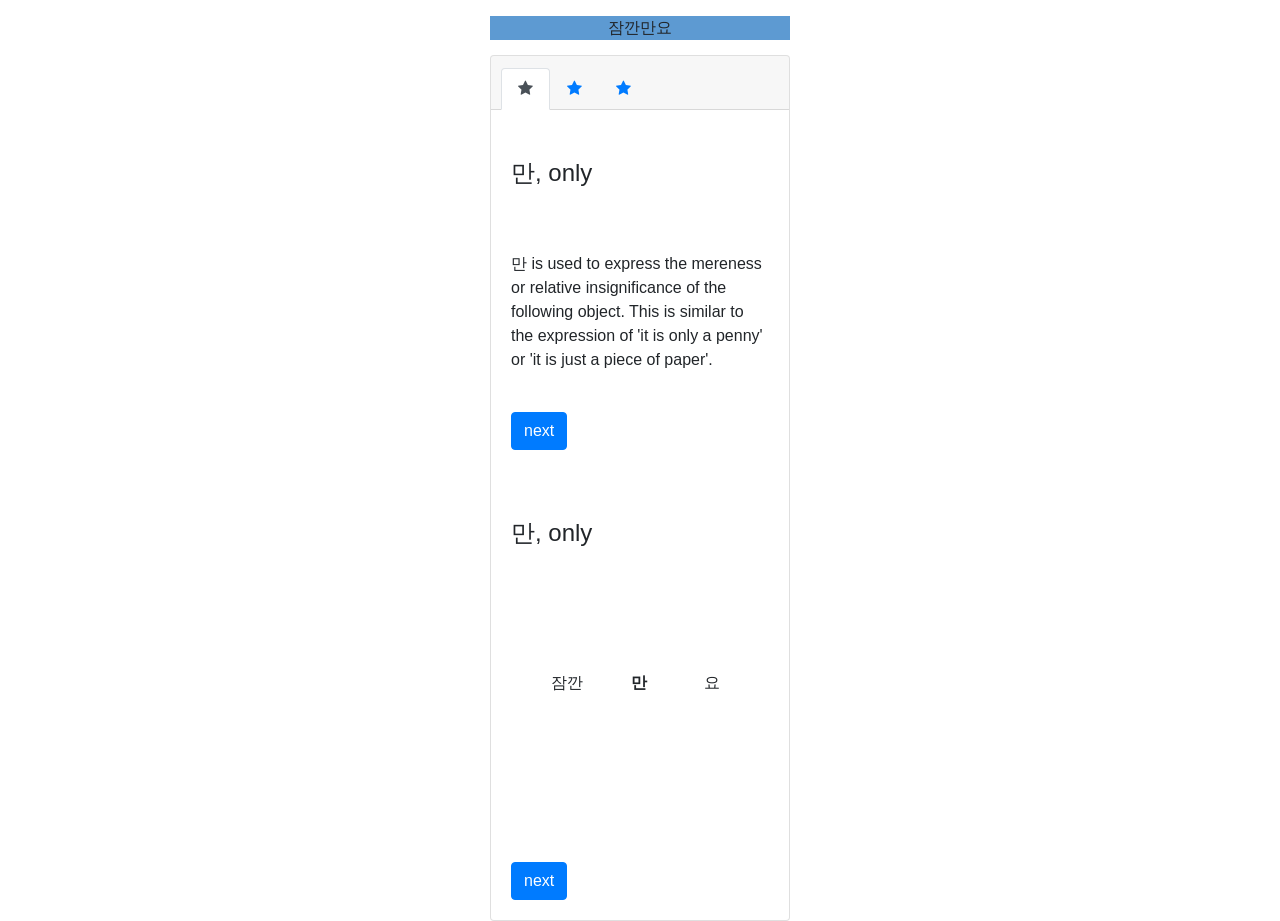
<file: bootstrap designs/lesson card/index.html>
<!DOCTYPE html>
<html style="height: 668px;">

<head>
    <meta charset="utf-8">
    <meta name="viewport" content="width=device-width, initial-scale=1.0, shrink-to-fit=no">
    <title>lesson card</title>
    <link rel="stylesheet" href="assets/bootstrap/css/bootstrap.min.css">
    <link rel="stylesheet" href="assets/fonts/font-awesome.min.css">
    <link rel="stylesheet" href="assets/css/styles.css">
</head>

<body style="margin: 16px;">
    <div id="rightSide" class="right-side" style="margin: 13px auto;width: 300px;height: 500px;background-color: #b07f7f;">
        <div id="noteContainer" class="note-container" style="width: 100%;height: 100%;background-color: #ffffff;">
            <section id="realmainsentContainer" class="real-mainsent-container" style="background-color: #5d9ad2;">
                <p style="margin: 15px auto;text-align: center;">잠깐만요</p>
            </section>
            <section id="lessonBox" class="lesson-box"></section><section id="lessonCard" class="lesson-card">
    <div class="card">
        <div class="card-header">
            <ul class="nav nav-tabs card-header-tabs">
                <li class="nav-item"><a href="#" class="nav-link active"><i class="fa fa-star"></i></a></li>
                <li class="nav-item"><a href="#" class="nav-link"><i class="fa fa-star"></i></a></li>
                <li class="nav-item"><a href="#" class="nav-link"><i class="fa fa-star"></i></a></li>
            </ul>
        </div>
        <div class="card-body">
            <h4 class="card-title"><br />만, only<br /><br /></h4>
            <p class="card-text"><br />만 is used to express the mereness or relative insignificance of the following object. This is similar to the expression of &#39;it is only a penny&#39; or &#39;it is just a piece of paper&#39;.<br /><br /></p><button class="btn btn-primary"
                type="button" style="margin-right: 4px;padding-left: 12px;position: relative;">next</button></div>
        <div class="card-body">
            <h4 class="card-title"><br />만, only<br /><br /></h4>
            <section class="d-block" style="width: 257px;height: 191px;">
                <div class="text-center lesson-structure" id="cardStructure" style="display: grid;grid-template-columns: 1fr 1fr 1fr;grid-template-areas: 'left_side_element main_element right_side_element';background: green;margin: 20px;font-family: 'Raleway', sans-serif;text-align: center;background-color: #ffffff;padding-right: 0px;margin-top: 94px;">
                    <p id="leftSideElement" class="left-side-element">잠깐</p>
                    <p id="mainElement" class="main-element" style="font-weight: bold;font-style: normal;">만</p>
                    <p id="rightSideElement" class="right-side-element">요</p>
                </div>
            </section><button class="btn btn-primary" type="button" style="margin-right: 4px;padding-left: 12px;position: relative;">next</button></div>
    </div>
</section></div>
    </div>
    <script src="assets/js/jquery.min.js"></script>
    <script src="assets/bootstrap/js/bootstrap.min.js"></script>
</body>

</html>
</file>
<file: bootstrap designs/lesson card/assets/css/styles.css>
.btn:not(:disabled):not(.disabled) {
}
</file>
